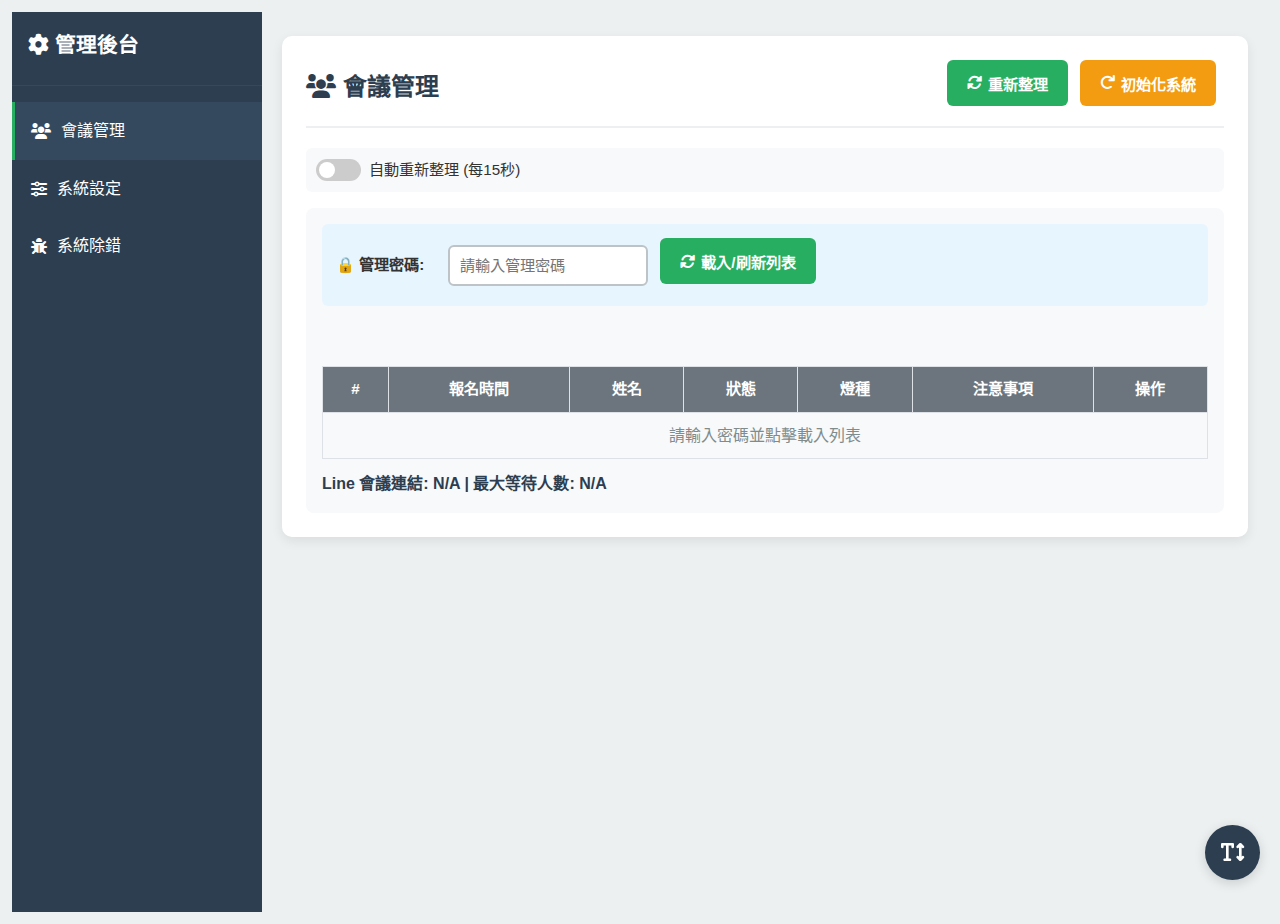
<file: admin.html>
<!DOCTYPE html>
<html lang="zh-TW">
<head>
    <meta charset="UTF-8">
    <meta name="viewport" content="width=device-width, initial-scale=1.0, maximum-scale=1.0, user-scalable=no">
    <meta name="apple-mobile-web-app-capable" content="yes">
    <meta name="mobile-web-app-capable" content="yes">
    <title>會議管理後台</title>
    <link rel="stylesheet" href="https://cdnjs.cloudflare.com/ajax/libs/font-awesome/6.0.0/css/all.min.css">
    <link rel="stylesheet" href="styles.css">
    <style>
        /* 管理後台專用樣式 */
        :root {
            --admin-primary: #2c3e50;
            --admin-secondary: #34495e;
            --admin-success: #27ae60;
            --admin-warning: #f39c12;
            --admin-danger: #e74c3c;
            --admin-text-base: 16px;
            --admin-text-large: 18px;
        }
        
        body {
            background: #ecf0f1;
            font-size: var(--admin-text-base);
        }
        
        .admin-container {
            display: grid;
            grid-template-columns: 250px 1fr;
            min-height: 100vh;
        }
        
        .sidebar {
            background: var(--admin-primary);
            color: white;
            padding: 16px 0;
        }
        
        .sidebar-header {
            padding: 0 16px 16px;
            border-bottom: 1px solid #34495e;
            margin-bottom: 16px;
        }
        
        .sidebar-header h2 {
            font-size: 1.3rem;
            margin-bottom: 8px;
        }
        
        .sidebar-menu {
            list-style: none;
        }
        
        .menu-item {
            padding: 16px;
            cursor: pointer;
            transition: background 0.25s;
            border-left: 3px solid transparent;
            display: flex;
            align-items: center;
            gap: 10px;
            font-size: 1rem;
            user-select: none;
        }
        
        .menu-item.active {
            background: var(--admin-secondary);
            border-left-color: var(--admin-success);
        }
        
        .menu-item:hover,
        .menu-item:active {
            background: #34495e;
        }
        
        .main-content {
            padding: 24px 20px;
            overflow-y: auto;
            -webkit-overflow-scrolling: touch;
        }
        
        .content-section {
            display: none;
            background: white;
            border-radius: 10px;
            padding: 24px;
            box-shadow: 0 4px 12px rgba(0,0,0,0.08);
            margin-bottom: 24px;
            animation: fadeIn 0.4s ease-in-out;
        }
        
        .content-section.active {
            display: block;
        }
        
        .section-header {
            margin-bottom: 20px;
            padding-bottom: 12px;
            border-bottom: 2px solid #ecf0f1;
            display: flex;
            justify-content: space-between;
            align-items: center;
            flex-wrap: wrap;
            gap: 12px;
        }
        
        .section-header h2 {
            font-size: 1.5rem;
            color: var(--admin-primary);
        }
        
        .form-grid {
            display: grid;
            grid-template-columns: 1fr 1fr;
            gap: 16px;
        }
        
        .form-group {
            margin-bottom: 16px;
        }
        
        .form-label {
            display: block;
            margin-bottom: 8px;
            font-weight: 600;
            color: var(--admin-primary);
            font-size: 1rem;
        }
        
        .form-control {
            width: 100%;
            padding: 12px 14px;
            border: 2px solid #bdc3c7;
            border-radius: 6px;
            font-size: 0.95rem;
            transition: border 0.25s;
            font-family: inherit;
            -webkit-appearance: none;
            appearance: none;
        }
        
        .form-control:focus {
            outline: none;
            border-color: var(--admin-secondary);
        }
        
        .btn-admin {
            padding: 12px 20px;
            border: none;
            border-radius: 6px;
            cursor: pointer;
            font-weight: 600;
            transition: all 0.25s;
            margin-right: 8px;
            margin-bottom: 8px;
            display: inline-flex;
            align-items: center;
            gap: 6px;
            font-family: inherit;
            font-size: 0.95rem;
            -webkit-appearance: none;
            appearance: none;
            user-select: none;
        }
        
        .btn-admin-primary {
            background: var(--admin-success);
            color: white;
        }
        
        .btn-admin-primary:hover,
        .btn-admin-primary:active {
            background: #219a52;
            transform: translateY(-1px);
            box-shadow: 0 4px 12px rgba(39, 174, 96, 0.25);
        }
        
        .btn-admin-warning {
            background: var(--admin-warning);
            color: white;
        }
        
        .btn-admin-warning:hover,
        .btn-admin-warning:active {
            background: #e67e22;
            transform: translateY(-1px);
            box-shadow: 0 4px 12px rgba(243, 156, 18, 0.25);
        }
        
        .btn-admin-danger {
            background: var(--admin-danger);
            color: white;
        }
        
        .btn-admin-danger:hover,
        .btn-admin-danger:active {
            background: #c0392b;
            transform: translateY(-1px);
            box-shadow: 0 4px 12px rgba(231, 76, 60, 0.25);
        }
        
        .btn-admin-info {
            background: #3498db;
            color: white;
        }
        
        .btn-admin-info:hover,
        .btn-admin-info:active {
            background: #2980b9;
            transform: translateY(-1px);
            box-shadow: 0 4px 12px rgba(52, 152, 219, 0.25);
        }
        
        .table-container {
            overflow-x: auto;
            margin-top: 16px;
            border-radius: 6px;
            box-shadow: 0 2px 8px rgba(0,0,0,0.08);
            -webkit-overflow-scrolling: touch;
        }
        
        table {
            width: 100%;
            border-collapse: collapse;
            min-width: 700px;
        }
        
        th, td {
            padding: 14px;
            text-align: left;
            border-bottom: 1px solid #ecf0f1;
        }
        
        th {
            background: var(--admin-primary);
            color: white;
            font-weight: 600;
            position: sticky;
            top: 0;
            font-size: 0.95rem;
        }
        
        tr:hover {
            background: #f8f9fa;
        }
        
        .status-badge {
            padding: 5px 12px;
            border-radius: 12px;
            font-size: 0.85rem;
            font-weight: 600;
            display: inline-block;
        }
        
        .status-pending { background: #fff3cd; color: #856404; }
        .status-waiting { background: #d1ecf1; color: #0c5460; }
        .status-active { background: #d4edda; color: #155724; }
        .status-serving { background: #cce7ff; color: #004085; }
        .status-completed { background: #d1d1d1; color: #333; }
        
        .action-buttons {
            display: flex;
            gap: 6px;
            flex-wrap: wrap;
        }
        
        .action-btn {
            padding: 6px 12px;
            border: none;
            border-radius: 4px;
            cursor: pointer;
            font-size: 0.85rem;
            transition: all 0.25s;
            display: inline-flex;
            align-items: center;
            gap: 3px;
            -webkit-tap-highlight-color: rgba(0,0,0,0.1);
        }
        
        .action-btn:hover,
        .action-btn:active {
            transform: translateY(-1px);
        }
        
        .alert-admin {
            padding: 14px;
            border-radius: 6px;
            margin-bottom: 16px;
            font-size: 0.95rem;
        }
        
        .alert-admin-success {
            background: #d4edda;
            color: #155724;
            border: 1px solid #c3e6cb;
        }
        
        .alert-admin-danger {
            background: #f8d7da;
            color: #721c24;
            border: 1px solid #f5c6cb;
        }
        
        .alert-admin-info {
            background: #d1ecf1;
            color: #0c5460;
            border: 1px solid #bee5eb;
        }
        
        .alert-admin-warning {
            background: #fff3cd;
            color: #856404;
            border: 1px solid #ffeaa7;
        }
        
        .loading {
            text-align: center;
            padding: 32px;
            color: #7f8c8d;
            font-size: 1rem;
        }
        
        .no-data {
            text-align: center;
            padding: 32px;
            color: #7f8c8d;
            font-style: italic;
            font-size: 1rem;
        }
        
        .debug-info {
            background: #f8f9fa;
            padding: 12px;
            border-radius: 6px;
            margin-top: 16px;
            font-family: monospace;
            font-size: 0.85rem;
            max-height: 300px;
            overflow-y: auto;
            border: 1px solid #ddd;
        }
        
        .auto-refresh-toggle {
            display: flex;
            align-items: center;
            gap: 8px;
            margin-bottom: 16px;
            padding: 10px;
            background: #f8f9fa;
            border-radius: 6px;
            font-size: 0.95rem;
        }
        
        .switch {
            position: relative;
            display: inline-block;
            width: 45px;
            height: 22px;
        }
        
        .switch input {
            opacity: 0;
            width: 0;
            height: 0;
        }
        
        .slider {
            position: absolute;
            cursor: pointer;
            top: 0;
            left: 0;
            right: 0;
            bottom: 0;
            background-color: #ccc;
            transition: .3s;
            border-radius: 22px;
        }
        
        .slider:before {
            position: absolute;
            content: "";
            height: 16px;
            width: 16px;
            left: 3px;
            bottom: 3px;
            background-color: white;
            transition: .3s;
            border-radius: 50%;
        }
        
        input:checked + .slider {
            background-color: var(--admin-success);
        }
        
        input:checked + .slider:before {
            transform: translateX(23px);
        }
        
        .debug-controls {
            display: flex;
            gap: 8px;
            margin-bottom: 12px;
            flex-wrap: wrap;
        }
        
        .client-row {
            transition: all 0.25s ease;
        }
        
        .client-row.new {
            background-color: #fff3cd !important;
            animation: highlight 2s ease-in-out;
        }
        
        @keyframes highlight {
            0% { background-color: #fff3cd; }
            50% { background-color: #ffeaa7; }
            100% { background-color: #fff3cd; }
        }
        
        /* 會議管理專用樣式 */
        .meeting-management {
            background: #f8f9fa;
            padding: 16px;
            border-radius: 8px;
        }
        
        .setting-group {
            background: #e7f5ff;
            padding: 14px;
            border-radius: 6px;
            margin-bottom: 16px;
            display: flex;
            align-items: center;
            gap: 12px;
            flex-wrap: wrap;
            font-size: 0.95rem;
        }
        
        .setting-group input {
            flex: 1;
            max-width: 200px;
            padding: 10px;
            font-size: 0.95rem;
        }
        
        .admin-meeting-table {
            width: 100%;
            border-collapse: collapse;
            margin-top: 16px;
        }
        
        .admin-meeting-table th, .admin-meeting-table td {
            border: 1px solid #dee2e6;
            padding: 10px;
            text-align: center;
        }
        
        .admin-meeting-table th {
            background-color: #6c757d;
            color: white;
            font-weight: 600;
        }
        
        .btn-approve { background: #17a2b8; color: white; }
        .btn-enter { background: #28a745; color: white; }
        .btn-finish { background: #6c757d; color: white; }
        .btn-reject { background: #dc3545; color: white; }
        
        .text-size-toggle {
            position: fixed;
            bottom: 20px;
            right: 20px;
            background: var(--admin-primary);
            color: white;
            border: none;
            border-radius: 50%;
            width: 55px;
            height: 55px;
            font-size: 1.3rem;
            cursor: pointer;
            box-shadow: 0 3px 12px rgba(0,0,0,0.15);
            z-index: 1000;
            transition: all 0.25s ease;
            -webkit-tap-highlight-color: rgba(0,0,0,0.1);
        }
        
        .text-size-toggle:hover,
        .text-size-toggle:active {
            transform: scale(1.05);
        }
        
        .large-text {
            font-size: 20px !important;
        }
        
        .large-text .btn-admin,
        .large-text .alert-admin,
        .large-text .form-control,
        .large-text .menu-item {
            font-size: 1.05rem;
        }
        
        .large-text .section-header h2 {
            font-size: 1.7rem;
        }
        
        @media (max-width: 768px) {
            .admin-container {
                grid-template-columns: 1fr;
            }
            
            .sidebar {
                display: none;
            }
            
            .form-grid {
                grid-template-columns: 1fr;
            }
            
            .action-buttons {
                flex-direction: column;
            }
            
            .section-header {
                flex-direction: column;
                align-items: flex-start;
            }
            
            .debug-controls {
                flex-direction: column;
            }
            
            .setting-group {
                flex-direction: column;
                align-items: flex-start;
            }
            
            .setting-group input {
                max-width: 100%;
            }
            
            .btn-admin {
                padding: 10px 16px;
                font-size: 0.9rem;
            }
            
            .text-size-toggle {
                width: 50px;
                height: 50px;
                font-size: 1.1rem;
                bottom: 16px;
                right: 16px;
            }
            
            .main-content {
                padding: 16px 12px;
            }
            
            .content-section {
                padding: 20px 16px;
            }
        }
        
        @media (max-width: 480px) {
            .main-content {
                padding: 12px 8px;
            }
            
            .content-section {
                padding: 16px 12px;
            }
            
            .section-header {
                flex-direction: column;
                align-items: stretch;
            }
            
            .section-header > div {
                display: flex;
                flex-direction: column;
                gap: 8px;
            }
            
            .btn-admin {
                width: 100%;
                justify-content: center;
                margin-right: 0;
            }
            
            .meeting-management {
                padding: 12px;
            }
            
            .setting-group {
                padding: 12px;
            }
        }
    </style>
</head>
<body>
    <div class="admin-container">
        <div class="sidebar">
            <div class="sidebar-header">
                <h2><i class="fas fa-cog"></i> 管理後台</h2>
                <div id="current-date" style="font-size: 0.85rem; opacity: 0.8;"></div>
            </div>
            <ul class="sidebar-menu">
                <li class="menu-item active" data-section="meeting">
                    <i class="fas fa-users"></i> 會議管理
                </li>
                <li class="menu-item" data-section="settings">
                    <i class="fas fa-sliders-h"></i> 系統設定
                </li>
                <li class="menu-item" data-section="debug">
                    <i class="fas fa-bug"></i> 系統除錯
                </li>
            </ul>
        </div>
        
        <div class="main-content">
            <!-- 會議管理 -->
            <div class="content-section active" id="meeting-section">
                <div class="section-header">
                    <h2><i class="fas fa-users"></i> 會議管理</h2>
                    <div>
                        <button class="btn-admin btn-admin-primary" id="refresh-meeting-btn">
                            <i class="fas fa-sync-alt"></i> 重新整理
                        </button>
                        <button class="btn-admin btn-admin-warning" id="init-system-btn">
                            <i class="fas fa-redo"></i> 初始化系統
                        </button>
                    </div>
                </div>
                
                <div class="auto-refresh-toggle">
                    <label class="switch">
                        <input type="checkbox" id="auto-refresh-toggle">
                        <span class="slider"></span>
                    </label>
                    <span>自動重新整理 (每15秒)</span>
                </div>
                
                <div class="meeting-management">
                    <div class="setting-group">
                        <label for="admin-password" style="margin-right: 12px; font-weight: 600;">🔒 管理密碼:</label>
                        <input type="password" id="admin-password" class="form-control" placeholder="請輸入管理密碼"> 
                        <button class="btn-admin btn-admin-primary" onclick="loadAdminMeetingList()">
                            <i class="fas fa-sync-alt"></i> 載入/刷新列表
                        </button>
                    </div>

                    <div id="admin-meeting-message" class="alert-admin"></div>

                    <table class="admin-meeting-table" id="admin-meeting-table">
                        <thead>
                            <tr>
                                <th>#</th>
                                <th>報名時間</th>
                                <th>姓名</th>
                                <th>狀態</th>
                                <th>燈種</th>
                                <th>注意事項</th>
                                <th>操作</th>
                            </tr>
                        </thead>
                        <tbody id="admin-meeting-body">
                            <tr><td colspan="7" class="loading">請輸入密碼並點擊載入列表</td></tr>
                        </tbody>
                    </table>
                    
                    <div style="margin-top: 12px; font-weight: 600; color: var(--admin-primary); font-size: 1rem;">
                        Line 會議連結: <span id="meeting-link-display">N/A</span> | 
                        最大等待人數: <span id="max-clients-display">N/A</span>
                    </div>
                </div>
            </div>
            
            <!-- 系統設定 -->
            <div class="content-section" id="settings-section">
                <div class="section-header">
                    <h2><i class="fas fa-sliders-h"></i> 系統設定</h2>
                    <div>
                        <button class="btn-admin btn-admin-primary" onclick="loadSettings()">
                            <i class="fas fa-sync-alt"></i> 重新載入
                        </button>
                        <button class="btn-admin btn-admin-warning" onclick="repairClientData()">
                            <i class="fas fa-tools"></i> 修復客戶資料
                        </button>
                    </div>
                </div>
                
                <div id="settings-alert"></div>
                
                <form id="settings-form">
                    <div class="form-grid">
                        <div class="form-group">
                            <label class="form-label">Line 會議連結</label>
                            <input type="url" class="form-control" name="LINE_MEETING_LINK" placeholder="https://meet.line.com/..." required>
                        </div>
                        
                        <div class="form-group">
                            <label class="form-label">最大等待人數</label>
                            <input type="number" class="form-control" name="MAX_WAITING_CLIENTS" min="1" max="50" required>
                        </div>
                        
                        <div class="form-group">
                            <label class="form-label">管理員密碼</label>
                            <input type="password" class="form-control" name="HOST_PASSWORD" required>
                        </div>
                        
                        <div class="form-group">
                            <label class="form-label">今日指定燈種</label>
                            <select class="form-control" name="TODAY_LIGHT" required>
                                <option value="光明燈">光明燈</option>
                                <option value="財神燈">財神燈</option>
                                <option value="太歲燈">太歲燈</option>
                            </select>
                            <small style="color: #666; display: block; margin-top: 4px;">此設定將自動套用到客戶端</small>
                        </div>
                    </div>
                    
                    <button type="submit" class="btn-admin btn-admin-primary">
                        <i class="fas fa-save"></i> 儲存設定
                    </button>
                </form>
            </div>
            
            <!-- 系統除錯 -->
            <div class="content-section" id="debug-section">
                <div class="section-header">
                    <h2><i class="fas fa-bug"></i> 系統除錯</h2>
                    <div class="debug-controls">
                        <button class="btn-admin btn-admin-warning" id="test-system-btn">
                            <i class="fas fa-vial"></i> 執行系統測試
                        </button>
                        <button class="btn-admin btn-admin-info" id="test-db-btn">
                            <i class="fas fa-database"></i> 測試資料庫連接
                        </button>
                        <button class="btn-admin btn-admin-danger" id="clear-log-btn">
                            <i class="fas fa-trash"></i> 清除日誌
                        </button>
                        <button class="btn-admin btn-admin-info" id="test-data-btn">
                            <i class="fas fa-user-plus"></i> 添加測試客戶
                        </button>
                    </div>
                </div>
                
                <div id="debug-alert"></div>
                
                <div class="debug-info" id="debug-log">
                    <div>系統日誌將顯示在這裡...</div>
                </div>
            </div>
        </div>
    </div>

    <button class="text-size-toggle" id="text-size-toggle" title="調整字體大小">
        <i class="fas fa-text-height"></i>
    </button>

    <script src="config.js"></script>
    <script src="app.js"></script>
    <script>
        // 管理後台專用 JavaScript
        let debugLog = [];
        let refreshInterval = null;
        let isLargeText = localStorage.getItem('adminLargeText') === 'true';
        
        document.addEventListener('DOMContentLoaded', function() {
            console.log('管理後台初始化中...');
            initializeAdmin();
        });
        
        function initializeAdmin() {
            // 應用字體設定
            if (isLargeText) {
                document.body.classList.add('large-text');
                updateTextSizeToggle(true);
            }
            
            setupMenuNavigation();
            setupEventListeners();
            setupAutoRefresh();
            loadCurrentDate();
        }
        
        function setupEventListeners() {
            const initSystemBtn = document.getElementById('init-system-btn');
            const refreshMeetingBtn = document.getElementById('refresh-meeting-btn');
            const testSystemBtn = document.getElementById('test-system-btn');
            const clearLogBtn = document.getElementById('clear-log-btn');
            const testDataBtn = document.getElementById('test-data-btn');
            const testDbBtn = document.getElementById('test-db-btn');
            const textSizeToggle = document.getElementById('text-size-toggle');
            
            // 使用防抖優化性能
            const debouncedRefresh = debounce(refreshMeetingData, 300);
            const debouncedTestSystem = debounce(testSystem, 300);
            
            initSystemBtn.addEventListener('click', initializeSystem);
            refreshMeetingBtn.addEventListener('click', debouncedRefresh);
            testSystemBtn.addEventListener('click', debouncedTestSystem);
            clearLogBtn.addEventListener('click', clearDebugLog);
            testDataBtn.addEventListener('click', loadTestData);
            testDbBtn.addEventListener('click', testDatabaseConnection);
            textSizeToggle.addEventListener('click', toggleTextSize);
            
            document.getElementById('settings-form').addEventListener('submit', function(e) {
                e.preventDefault();
                saveSettings();
            });
            
            // 優化觸控體驗
            document.querySelectorAll('.btn-admin, .menu-item, .action-btn').forEach(element => {
                element.addEventListener('touchstart', function() {
                    this.style.transform = 'translateY(-1px)';
                });
                
                element.addEventListener('touchend', function() {
                    this.style.transform = '';
                });
            });
        }
        
        function toggleTextSize() {
            isLargeText = !isLargeText;
            document.body.classList.toggle('large-text', isLargeText);
            localStorage.setItem('adminLargeText', isLargeText);
            updateTextSizeToggle(isLargeText);
            
            const button = document.getElementById('text-size-toggle');
            button.classList.add('fade-in');
            setTimeout(() => button.classList.remove('fade-in'), 300);
        }
        
        function updateTextSizeToggle(isLarge) {
            const button = document.getElementById('text-size-toggle');
            if (isLarge) {
                button.title = '恢復正常字體';
                button.innerHTML = '<i class="fas fa-text-width"></i>';
            } else {
                button.title = '調整為大字體';
                button.innerHTML = '<i class="fas fa-text-height"></i>';
            }
        }
        
        function setupAutoRefresh() {
            const toggle = document.getElementById('auto-refresh-toggle');
            toggle.addEventListener('change', function() {
                if (this.checked) {
                    startAutoRefresh();
                } else {
                    stopAutoRefresh();
                }
            });
        }
        
        function startAutoRefresh() {
            if (refreshInterval) {
                clearInterval(refreshInterval);
            }
            refreshInterval = setInterval(() => {
                const activeSection = document.querySelector('.content-section.active').id;
                if (activeSection === 'meeting-section') {
                    const password = document.getElementById('admin-password').value;
                    if (password) {
                        loadAdminMeetingList();
                    }
                }
                addDebugLog('🔄 自動重新整理完成');
            }, 15000);
        }
        
        function stopAutoRefresh() {
            if (refreshInterval) {
                clearInterval(refreshInterval);
                refreshInterval = null;
            }
        }
        
        function setupMenuNavigation() {
            const menuItems = document.querySelectorAll('.menu-item');
            
            menuItems.forEach(item => {
                item.addEventListener('click', function() {
                    menuItems.forEach(i => i.classList.remove('active'));
                    document.querySelectorAll('.content-section').forEach(section => {
                        section.classList.remove('active');
                    });
                    
                    this.classList.add('active');
                    const sectionId = this.dataset.section + '-section';
                    document.getElementById(sectionId).classList.add('active');
                    
                    if (this.dataset.section === 'settings') {
                        loadSettings();
                    }
                });
            });
        }
        
        function loadCurrentDate() {
            sheetsService.getTaiwanDate()
                .then(date => {
                    document.getElementById('current-date').textContent = date;
                })
                .catch(error => {
                    console.error('載入日期失敗:', error);
                });
        }
        
        function refreshMeetingData() {
            const password = document.getElementById('admin-password').value;
            if (password) {
                loadAdminMeetingList();
            }
            showMeetingMessage('資料已重新整理！', 'success');
        }
        
        function loadTestData() {
            addDebugLog('載入測試數據...');
            
            sheetsService.addTestClient()
                .then(result => {
                    if (result.error) {
                        showDebugAlert('載入測試數據失敗: ' + result.error, 'danger');
                        return;
                    }
                    
                    showDebugAlert(`成功載入測試數據: ${result.message}`, 'success');
                    refreshMeetingData();
                })
                .catch(error => {
                    console.error('載入測試數據失敗:', error);
                    showDebugAlert('載入測試數據失敗: ' + error.message, 'danger');
                });
        }
        
        function loadSettings() {
            console.log('載入系統設定...');
            
            sheetsService.getMeetingSettings()
                .then(settings => {
                    console.log('收到管理設定:', settings);
                    if (!settings) {
                        showSettingsAlert('載入設定失敗，使用預設值', 'warning');
                        return;
                    }
                    
                    const form = document.getElementById('settings-form');
                    Object.keys(settings).forEach(key => {
                        const input = form.querySelector(`[name="${key}"]`);
                        if (input) {
                            input.value = settings[key];
                            console.log(`設定表單: ${key} = ${settings[key]}`);
                        }
                    });
                    
                    showSettingsAlert('設定載入完成', 'success');
                })
                .catch(error => {
                    console.error('載入設定失敗:', error);
                    showSettingsAlert('載入設定失敗: ' + error.message, 'danger');
                });
        }
        
        function saveSettings() {
            const form = document.getElementById('settings-form');
            const formData = new FormData(form);
            const settings = {};
            
            for (let [key, value] of formData.entries()) {
                settings[key] = value;
            }
            
            sheetsService.updateSettings(settings)
                .then(result => {
                    if (result.error) {
                        showSettingsAlert('儲存失敗: ' + result.error, 'danger');
                    } else {
                        showSettingsAlert('設定已成功更新！', 'success');
                    }
                })
                .catch(error => {
                    showSettingsAlert('儲存失敗: ' + error.message, 'danger');
                });
        }
        
        function initializeSystem() {
            if (confirm('確定要初始化系統嗎？這將創建必要的資料表並設定預設值（包含測試資料）。')) {
                showMeetingMessage('系統初始化中...', 'info');
                addDebugLog('開始初始化系統...');
                
                sheetsService.initializeSystem()
                    .then(result => {
                        if (result.error) {
                            showMeetingMessage('初始化失敗: ' + result.error, 'danger');
                            addDebugLog('初始化失敗: ' + result.error);
                        } else {
                            showMeetingMessage('系統初始化成功！' + (result.testData || ''), 'success');
                            addDebugLog('系統初始化成功！' + (result.testData || ''));
                            setTimeout(() => {
                                loadSettings();
                            }, 1000);
                        }
                    })
                    .catch(error => {
                        showMeetingMessage('初始化失敗: ' + error.message, 'danger');
                        addDebugLog('初始化失敗: ' + error.message);
                    });
            }
        }
        
        function repairClientData() {
            if (confirm('確定要修復客戶資料嗎？這將檢查並修正所有客戶資料的格式問題。')) {
                showSettingsAlert('正在修復客戶資料...', 'info');
                addDebugLog('開始修復客戶資料...');
                
                sheetsService.repairClientData()
                    .then(result => {
                        if (result.error) {
                            showSettingsAlert('修復失敗: ' + result.error, 'danger');
                            addDebugLog('修復失敗: ' + result.error);
                        } else {
                            showSettingsAlert(result.message, 'success');
                            addDebugLog(result.message);
                            setTimeout(() => {
                                refreshMeetingData();
                            }, 1000);
                        }
                    })
                    .catch(error => {
                        showSettingsAlert('修復錯誤: ' + error.message, 'danger');
                        addDebugLog('修復錯誤: ' + error.message);
                    });
            }
        }
        
        function testSystem() {
            addDebugLog('開始系統測試...');
            
            sheetsService.testSystem()
                .then(result => {
                    if (result.error) {
                        addDebugLog('❌ 系統測試失敗: ' + result.error);
                        showDebugAlert('系統測試失敗', 'danger');
                    } else {
                        addDebugLog('✅ 系統測試完成！');
                        addDebugLog('📋 設定: ' + JSON.stringify(result.settings));
                        addDebugLog('👥 總客戶數: ' + result.totalClients);
                        addDebugLog('⏳ 待審核客戶: ' + result.pendingClients);
                        addDebugLog('📊 等待中客戶: ' + result.waitingClients);
                        addDebugLog('📈 統計資料: ' + JSON.stringify(result.stats));
                        addDebugLog('💬 訊息: ' + result.message);
                        
                        showDebugAlert('系統測試完成！請查看日誌', 'success');
                    }
                })
                .catch(error => {
                    addDebugLog('❌ 系統測試錯誤: ' + error.message);
                    showDebugAlert('系統測試錯誤: ' + error.message, 'danger');
                });
        }
        
        function testDatabaseConnection() {
            addDebugLog('測試資料庫連接...');
            
            sheetsService.testDatabaseConnection()
                .then(result => {
                    if (result.success) {
                        addDebugLog('✅ 資料庫連接成功！');
                        addDebugLog(`試算表名稱: ${result.spreadsheetName}`);
                        addDebugLog(`工作表列表: ${result.sheetNames.join(', ')}`);
                        addDebugLog(`Clients工作表存在: ${result.clientsExists}`);
                        addDebugLog(`Settings工作表存在: ${result.settingsExists}`);
                        addDebugLog(`Clients行數: ${result.clientsRowCount}`);
                        addDebugLog(`客戶資料數: ${result.clientsDataCount}`);
                        addDebugLog('範例資料: ' + JSON.stringify(result.sampleData));
                        
                        showDebugAlert('資料庫連接成功！請查看日誌', 'success');
                    } else {
                        addDebugLog('❌ 資料庫連接失敗: ' + result.error);
                        showDebugAlert('資料庫連接失敗: ' + result.error, 'danger');
                    }
                })
                .catch(error => {
                    addDebugLog('❌ 資料庫連接錯誤: ' + error.message);
                    showDebugAlert('資料庫連接錯誤: ' + error.message, 'danger');
                });
        }
        
        // 會議管理功能
        function loadAdminMeetingList() {
            const password = document.getElementById('admin-password').value;
            if (!password) {
                showMeetingMessage('請輸入管理密碼。', 'danger');
                return;
            }
            showMeetingMessage('正在載入客戶列表...', 'info');
            
            sheetsService.getAdminClientsList(password)
                .then(function(res) {
                    if (res.error) {
                        showMeetingMessage('載入失敗: ' + res.error + ' 請檢查密碼是否正確。', 'danger');
                        document.getElementById('admin-meeting-body').innerHTML = '<tr><td colspan="7" class="no-data">密碼錯誤，請重新輸入。</td></tr>';
                        return;
                    }
                    updateAdminMeetingTable(res.list);
                    
                    document.getElementById('meeting-link-display').textContent = res.settings.LINE_MEETING_LINK || 'N/A';
                    document.getElementById('max-clients-display').textContent = res.settings.MAX_WAITING_CLIENTS || 'N/A';
                    
                    showMeetingMessage(`成功載入 ${res.list.length} 筆客戶資料。`, 'success');
                })
                .catch(function(error) {
                    showMeetingMessage('載入失敗: ' + error.message, 'danger');
                });
        }
        
        function updateAdminMeetingTable(clients) {
            const tbody = document.getElementById('admin-meeting-body');
            tbody.innerHTML = '';
            const password = document.getElementById('admin-password').value;
            
            if (clients && clients.length > 0) {
                // 確保由上到下小到大排序（按報名時間）
                clients.forEach(client => {
                    const row = tbody.insertRow();
                    row.insertCell().textContent = client.row;
                    row.insertCell().textContent = client.time;
                    row.insertCell().textContent = client.name;
                    
                    const statusCell = row.insertCell();
                    statusCell.innerHTML = `<span class="status-badge status-${getStatusClass(client.status)}">${client.status}</span>`;
                    
                    row.insertCell().textContent = client.lights;
                    row.insertCell().textContent = client.notes;
                    
                    const actionCell = row.insertCell();
                    let buttons = '';
                    
                    const rowParam = client.row;
                    const pwParam = password;
                    
                    if (client.status === '審核中') {
                        buttons += `<button class="action-btn btn-approve" onclick="changeClientStatus('${rowParam}', '等待中', '${pwParam}')">✅ 通過審核</button>`;
                        buttons += `<button class="action-btn btn-reject" onclick="changeClientStatus('${rowParam}', '未通過', '${pwParam}')">❌ 不通過</button>`;
                    } else if (client.status === '等待中') {
                        buttons += `<button class="action-btn btn-enter" onclick="changeClientStatus('${rowParam}', '進入中', '${pwParam}')">🚀 允許進入</button>`;
                    } else if (client.status === '進入中' || client.status === '服務中') {
                        buttons += `<button class="action-btn btn-finish" onclick="changeClientStatus('${rowParam}', '結束', '${pwParam}')">🚪 結束服務</button>`;
                    } else if (client.status === '結束' || client.status === '未通過') {
                        buttons += `<span style="color: #666; font-style: italic;">已結案</span>`;
                    } else {
                        buttons += `<span style="color: #666; font-style: italic;">無可用操作</span>`;
                    }
                    
                    actionCell.innerHTML = `<div class="action-buttons">${buttons}</div>`;
                });
            } else {
                const row = tbody.insertRow();
                row.insertCell().textContent = '無客戶報名';
                row.cells[0].colSpan = 7;
                row.cells[0].style.textAlign = 'center';
                row.cells[0].className = 'no-data';
            }
        }
        
        function changeClientStatus(row, newStatus, password) {
            if (!password) {
                showMeetingMessage('請先輸入管理密碼並載入列表。', 'danger');
                return;
            }
            
            showMeetingMessage(`正在更新行 ${row} 狀態為 ${newStatus}...`, 'info');
            
            sheetsService.updateClientStatus(row, newStatus, password)
                .then(function(msg) {
                    if (msg.includes('權限錯誤')) {
                        showMeetingMessage('操作失敗: ' + msg + ' 請重新輸入密碼。', 'danger');
                    } else if (msg.includes('更新失敗')) {
                        showMeetingMessage('操作失敗: ' + msg + ' 請檢查行號。', 'danger');
                    } else {
                        showMeetingMessage(msg, 'success');
                    }
                    loadAdminMeetingList();
                })
                .catch(function(error) {
                    showMeetingMessage('更新狀態失敗: ' + error.message, 'danger');
                });
        }
        
        function showMeetingMessage(msg, type) {
            const el = document.getElementById('admin-meeting-message');
            el.innerHTML = msg;
            el.className = `alert-admin alert-admin-${type}`;
            el.style.display = 'block';
        }
        
        function showSettingsAlert(msg, type) {
            showAlert('settings-alert', msg, type);
        }
        
        function showDebugAlert(msg, type) {
            showAlert('debug-alert', msg, type);
        }
        
        function getStatusClass(status) {
            switch(status) {
                case '審核中': return 'pending';
                case '等待中': return 'waiting';
                case '進入中': return 'active';
                case '服務中': return 'serving';
                case '結束': return 'completed';
                case '未通過': return 'pending';
                default: return 'pending';
            }
        }
        
        function addDebugLog(message) {
            const timestamp = new Date().toLocaleTimeString('zh-TW');
            debugLog.push(`[${timestamp}] ${message}`);
            
            const debugElement = document.getElementById('debug-log');
            if (debugElement) {
                debugElement.innerHTML = debugLog.map(log => `<div>${log}</div>`).join('');
                debugElement.scrollTop = debugElement.scrollHeight;
            }
        }
        
        function clearDebugLog() {
            debugLog = [];
            const debugElement = document.getElementById('debug-log');
            if (debugElement) {
                debugElement.innerHTML = '<div>日誌已清除</div>';
            }
        }
        
        function showAlert(alertId, message, type) {
            const alertElement = document.getElementById(alertId);
            if (!alertElement) return;
            
            const alertClass = type === 'success' ? 'alert-admin-success' : 
                              type === 'danger' ? 'alert-admin-danger' : 
                              type === 'warning' ? 'alert-admin-warning' : 'alert-admin-info';
            
            alertElement.innerHTML = `
                <div class="alert-admin ${alertClass}">
                    <i class="fas ${type === 'success' ? 'fa-check-circle' : 
                                  type === 'danger' ? 'fa-exclamation-triangle' : 
                                  type === 'warning' ? 'fa-exclamation-circle' : 'fa-info-circle'}"></i>
                    ${message}
                </div>
            `;
            
            setTimeout(() => {
                if (alertElement.innerHTML.includes(message)) {
                    alertElement.innerHTML = '';
                }
            }, 5000);
        }
    </script>
</body>
</html>
</file>
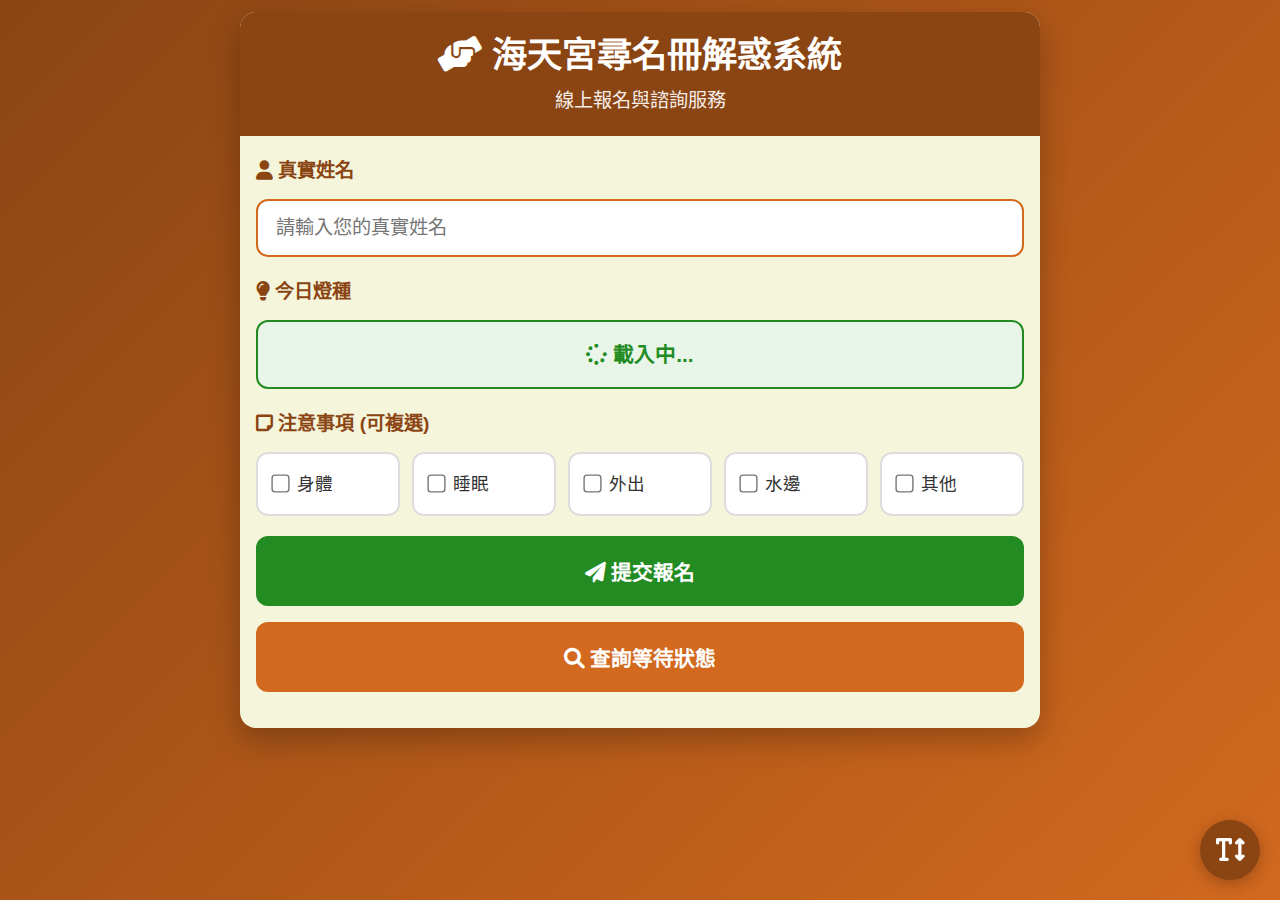
<file: client.html>
<!DOCTYPE html>
<html lang="zh-TW">
<head>
    <meta charset="UTF-8">
    <meta name="viewport" content="width=device-width, initial-scale=1.0, maximum-scale=1.0, user-scalable=no">
    <meta name="apple-mobile-web-app-capable" content="yes">
    <meta name="mobile-web-app-capable" content="yes">
    <title>海天宮尋名冊解惑系統</title>
    <link rel="stylesheet" href="https://cdnjs.cloudflare.com/ajax/libs/font-awesome/6.0.0/css/all.min.css">
    <link rel="stylesheet" href="styles.css">
    <style>
        /* 客戶端專用樣式 */
        .light-type-display {
            background: #e8f5e8;
            border: 2px solid var(--success-color);
            color: var(--success-color);
            font-weight: 600;
            text-align: center;
            padding: 16px;
            border-radius: 12px;
            font-size: 1.3rem;
        }
        
        .checkbox-group {
            display: grid;
            grid-template-columns: repeat(auto-fit, minmax(140px, 1fr));
            gap: 12px;
            margin-top: 12px;
        }
        
        .checkbox-label {
            display: flex;
            align-items: center;
            padding: 16px;
            background: white;
            border: 2px solid #ddd;
            border-radius: 12px;
            cursor: pointer;
            transition: all 0.25s ease;
            font-size: 1.1rem;
            user-select: none;
        }
        
        .checkbox-label:hover,
        .checkbox-label:active {
            border-color: var(--secondary-color);
            transform: translateY(-2px);
            box-shadow: 0 4px 12px rgba(0,0,0,0.1);
        }
        
        .checkbox-label input {
            margin-right: 10px;
            transform: scale(1.4);
        }
        
        .waiting-area {
            background: white;
            border-radius: 12px;
            padding: 20px;
            margin-top: 20px;
            display: none;
            animation: slideUp 0.6s ease-out;
        }
        
        .queue-info {
            text-align: center;
            margin-bottom: 20px;
        }
        
        .queue-number {
            font-size: clamp(3rem, 12vw, 4rem);
            color: var(--primary-color);
            font-weight: 700;
            margin: 16px 0;
            animation: pulse 2s infinite;
        }
        
        .queue-list {
            max-height: 300px;
            overflow-y: auto;
            margin-top: 16px;
            -webkit-overflow-scrolling: touch;
        }
        
        .queue-item {
            display: flex;
            justify-content: space-between;
            align-items: center;
            padding: 16px;
            border-bottom: 1px solid #eee;
            background: #f9f9f9;
            margin-bottom: 10px;
            border-radius: 10px;
            transition: all 0.25s ease;
            font-size: 1.1rem;
        }
        
        .queue-item:hover {
            transform: translateX(4px);
            box-shadow: 0 4px 12px rgba(0,0,0,0.1);
        }
        
        .queue-item.current-user {
            background: #fff3cd;
            border-left: 4px solid var(--warning-color);
            font-weight: 600;
        }
        
        .meeting-link {
            display: block;
            text-align: center;
            padding: 18px;
            background: var(--success-color);
            color: white;
            text-decoration: none;
            border-radius: 12px;
            font-size: 1.3rem;
            margin-top: 16px;
            display: none;
            transition: all 0.25s ease;
            animation: bounce 2s infinite;
            font-weight: 600;
            -webkit-tap-highlight-color: rgba(0,0,0,0.1);
        }
        
        .meeting-link.disabled {
            background: #cccccc !important;
            color: #666666 !important;
            cursor: not-allowed !important;
            animation: none !important;
            transform: none !important;
        }
        
        .meeting-link:hover,
        .meeting-link:active {
            background: #1E7A1E;
            transform: translateY(-2px);
            box-shadow: 0 6px 20px rgba(34, 139, 34, 0.3);
        }
        
        .alert {
            padding: 16px;
            border-radius: 12px;
            margin-bottom: 16px;
            text-align: center;
            font-size: 1.2rem;
            animation: slideDown 0.4s ease-out;
        }
        
        .alert-success {
            background: #d4edda;
            color: #155724;
            border: 2px solid #c3e6cb;
        }
        
        .alert-danger {
            background: #f8d7da;
            color: #721c24;
            border: 2px solid #f5c6cb;
        }
        
        .alert-info {
            background: #d1ecf1;
            color: #0c5460;
            border: 2px solid #bee5eb;
        }
        
        .alert-warning {
            background: #fff3cd;
            color: #856404;
            border: 2px solid #ffeaa7;
        }
        
        .auto-refresh-info {
            text-align: center;
            color: #666;
            font-size: 1rem;
            margin-top: 12px;
            padding: 8px;
            background: #f8f9fa;
            border-radius: 8px;
        }
        
        @keyframes bounce {
            0%, 20%, 50%, 80%, 100% { transform: translateY(0); }
            40% { transform: translateY(-8px); }
            60% { transform: translateY(-4px); }
        }
        
        @keyframes slideDown {
            from { opacity: 0; transform: translateY(-16px); }
            to { opacity: 1; transform: translateY(0); }
        }
        
        /* 大字體模式 */
        .large-text .form-input,
        .large-text .btn,
        .large-text .alert {
            font-size: 1.4rem !important;
        }
        
        .large-text .checkbox-label {
            font-size: 1.3rem;
            padding: 18px;
        }
        
        .text-size-toggle {
            position: fixed;
            bottom: 20px;
            right: 20px;
            background: var(--primary-color);
            color: white;
            border: none;
            border-radius: 50%;
            width: 60px;
            height: 60px;
            font-size: 1.6rem;
            cursor: pointer;
            box-shadow: 0 4px 16px rgba(0,0,0,0.25);
            z-index: 1000;
            transition: all 0.25s ease;
            -webkit-tap-highlight-color: rgba(0,0,0,0.1);
        }
        
        .text-size-toggle:hover,
        .text-size-toggle:active {
            transform: scale(1.1);
            box-shadow: 0 6px 20px rgba(0,0,0,0.3);
        }
        
        @media (max-width: 768px) {
            .checkbox-group {
                grid-template-columns: 1fr;
                gap: 10px;
            }
            
            .queue-number {
                font-size: 3rem;
            }
        }
        
        @media (max-width: 480px) {
            .queue-number {
                font-size: 2.5rem;
            }
            
            .checkbox-label {
                padding: 14px;
            }
        }
    </style>
</head>
<body>
    <div class="container">
        <div class="header">
            <h1><i class="fas fa-hands-helping"></i> 海天宮尋名冊解惑系統</h1>
            <div class="subtitle">線上報名與諮詢服務</div>
        </div>
        
        <div class="content">
            <div id="application-form">
                <div class="form-group">
                    <label class="form-label">
                        <i class="fas fa-user"></i> 真實姓名
                    </label>
                    <input type="text" id="client-name" class="form-input" placeholder="請輸入您的真實姓名" required>
                </div>
                
                <div class="form-group">
                    <label class="form-label">
                        <i class="fas fa-lightbulb"></i> 今日燈種
                    </label>
                    <div id="light-type-display" class="light-type-display">
                        <i class="fas fa-spinner fa-spin"></i> 載入中...
                    </div>
                </div>
                
                <div class="form-group">
                    <label class="form-label">
                        <i class="fas fa-sticky-note"></i> 注意事項 (可複選)
                    </label>
                    <div class="checkbox-group" id="notes-checkboxes">
                        <label class="checkbox-label">
                            <input type="checkbox" name="notes" value="身體"> 身體
                        </label>
                        <label class="checkbox-label">
                            <input type="checkbox" name="notes" value="睡眠"> 睡眠
                        </label>
                        <label class="checkbox-label">
                            <input type="checkbox" name="notes" value="外出"> 外出
                        </label>
                        <label class="checkbox-label">
                            <input type="checkbox" name="notes" value="水邊"> 水邊
                        </label>
                        <label class="checkbox-label">
                            <input type="checkbox" name="notes" value="其他"> 其他
                        </label>
                    </div>
                </div>
                
                <button class="btn btn-primary" id="submit-btn">
                    <i class="fas fa-paper-plane"></i> 提交報名
                </button>
                
                <button class="btn btn-secondary" id="check-status-btn">
                    <i class="fas fa-search"></i> 查詢等待狀態
                </button>
            </div>
            
            <div id="alert-area"></div>
            
            <div class="waiting-area" id="waiting-area">
                <div class="queue-info">
                    <h3>您的申請狀態</h3>
                    <div class="queue-number" id="queue-number">-</div>
                    <div class="status-badge" id="status-badge">審核中</div>
                    <div id="current-position-info" style="margin-top: 12px; color: #666; font-size: 1.1rem;"></div>
                </div>
                
                <a href="#" class="meeting-link" id="meeting-link" target="_blank">
                    <i class="fas fa-video"></i> 進入 Line 會議室
                </a>
                
                <div id="queue-list-container" style="display: none;">
                    <h4>等待名單</h4>
                    <div class="queue-list" id="queue-list">
                        <div id="queue-list-content">
                            <!-- 等待名單將動態生成 -->
                        </div>
                    </div>
                </div>
                
                <div class="auto-refresh-info" id="auto-refresh-info">
                    <i class="fas fa-sync-alt"></i> 狀態自動更新中...
                </div>
            </div>
        </div>
    </div>
    
    <button class="text-size-toggle" id="text-size-toggle" title="調整字體大小">
        <i class="fas fa-text-height"></i>
    </button>

    <script src="config.js"></script>
    <script src="app.js"></script>
    <script>
        // 客戶端專用 JavaScript
        let currentClient = null;
        let refreshInterval = null;
        let hasMeetingEnded = false;
        
        document.addEventListener('DOMContentLoaded', function() {
            initializeApp();
            setupClientEventListeners();
            loadSettings();
            
            // 從本地儲存恢復姓名
            const storedName = localStorage.getItem('clientName');
            if (storedName) {
                document.getElementById('client-name').value = storedName;
            }
        });
        
        function setupClientEventListeners() {
            const submitBtn = document.getElementById('submit-btn');
            const checkStatusBtn = document.getElementById('check-status-btn');
            const textSizeToggle = document.getElementById('text-size-toggle');
            const clientNameInput = document.getElementById('client-name');
            
            // 使用防抖優化性能
            const debouncedSubmit = debounce(submitApplication, 300);
            const debouncedCheckStatus = debounce(checkStatus, 300);
            
            submitBtn.addEventListener('click', debouncedSubmit);
            checkStatusBtn.addEventListener('click', debouncedCheckStatus);
            textSizeToggle.addEventListener('click', toggleTextSize);
            
            // 輸入框Enter鍵支援
            clientNameInput.addEventListener('keypress', function(e) {
                if (e.key === 'Enter') {
                    debouncedSubmit();
                }
            });
            
            // 優化觸控體驗
            document.querySelectorAll('.btn, .checkbox-label').forEach(element => {
                element.addEventListener('touchstart', function() {
                    this.style.transform = 'translateY(-1px)';
                });
                
                element.addEventListener('touchend', function() {
                    this.style.transform = '';
                });
            });
        }
        
        async function loadSettings() {
            showLoading('載入系統設定中...');
            
            try {
                const settings = await sheetsService.getMeetingSettings();
                const lightDisplay = document.getElementById('light-type-display');
                const lightType = settings.TODAY_LIGHT || '光明燈';
                
                lightDisplay.innerHTML = `
                    <i class="fas fa-lightbulb"></i> ${lightType}
                    <div style="font-size: 1rem; color: #666; margin-top: 6px;">
                        今日指定燈種，無需選擇
                    </div>
                `;
                
                hideLoading();
            } catch (error) {
                const lightDisplay = document.getElementById('light-type-display');
                lightDisplay.innerHTML = `
                    <i class="fas fa-lightbulb"></i> 光明燈
                    <div style="font-size: 1rem; color: #666; margin-top: 6px;">
                        今日指定燈種，無需選擇
                    </div>
                `;
                hideLoading();
                showAlert('系統設定載入失敗，使用預設燈種', 'warning');
            }
        }
        
        async function submitApplication() {
            const name = document.getElementById('client-name').value.trim();
            const notes = getSelectedNotes();
            
            if (!name) {
                showAlert('請填寫真實姓名', 'danger');
                document.getElementById('client-name').classList.add('shake');
                setTimeout(() => document.getElementById('client-name').classList.remove('shake'), 500);
                return;
            }
            
            if (notes.length === 0) {
                showAlert('請至少選擇一項注意事項', 'danger');
                return;
            }
            
            showLoading('提交申請中...');
            
            const clientData = {
                name: name,
                notes: notes
            };
            
            // 儲存姓名到本地
            localStorage.setItem('clientName', name);
            
            try {
                const result = await sheetsService.submitApplication(clientData);
                
                if (result.error) {
                    showAlert(result.error, 'danger');
                } else {
                    currentClient = { name: name, ...result };
                    showApplicationResult(result);
                    // 所有狀態都啟動自動刷新
                    startStatusRefresh();
                }
            } catch (error) {
                console.error('提交失敗:', error);
                showAlert('提交失敗: ' + error.message, 'danger');
            } finally {
                hideLoading();
            }
        }
        
        function getSelectedNotes() {
            const checkboxes = document.querySelectorAll('input[name="notes"]:checked');
            return Array.from(checkboxes).map(cb => cb.value);
        }
        
        function showApplicationResult(result) {
            document.getElementById('application-form').style.display = 'none';
            document.getElementById('waiting-area').style.display = 'block';
            
            updateClientStatusDisplay(result);
            showAlert(result.message, 'success');
        }
        
        function updateClientStatusDisplay(result) {
            const statusBadge = document.getElementById('status-badge');
            statusBadge.textContent = result.status;
            statusBadge.className = 'status-badge ' + getStatusClass(result.status);
            
            const positionInfo = document.getElementById('current-position-info');
            const meetingLink = document.getElementById('meeting-link');
            const queueListContainer = document.getElementById('queue-list-container');
            const refreshInfo = document.getElementById('auto-refresh-info');
            
            if (result.status === '審核中') {
                positionInfo.innerHTML = '<i class="fas fa-clock"></i> 請等待管理員審核，系統會自動更新狀態';
                positionInfo.style.color = 'var(--warning-color)';
                document.getElementById('queue-number').textContent = '審核中';
                meetingLink.style.display = 'none';
                queueListContainer.style.display = 'none';
                refreshInfo.style.display = 'block';
            } else if (result.status === '未通過') {
                positionInfo.innerHTML = '<i class="fas fa-times-circle"></i> 審核未通過，請聯絡服務人員';
                positionInfo.style.color = 'var(--danger-color)';
                document.getElementById('queue-number').textContent = '未通過';
                meetingLink.style.display = 'none';
                queueListContainer.style.display = 'none';
                refreshInfo.style.display = 'none';
                stopStatusRefresh();
            } else if (result.status === '結束') {
                positionInfo.innerHTML = '<i class="fas fa-check-circle"></i> 服務已結束，感謝您的參與';
                positionInfo.style.color = 'var(--success-color)';
                document.getElementById('queue-number').textContent = '已結束';
                meetingLink.style.display = 'block';
                meetingLink.classList.add('disabled');
                meetingLink.innerHTML = '<i class="fas fa-video-slash"></i> 服務已結束';
                meetingLink.onclick = function(e) { e.preventDefault(); };
                queueListContainer.style.display = 'none';
                refreshInfo.style.display = 'none';
                hasMeetingEnded = true;
                stopStatusRefresh();
            }
        }
        
        function checkStatus() {
            const name = document.getElementById('client-name').value.trim();
            
            if (!name) {
                showAlert('請先填寫姓名以查詢狀態', 'danger');
                document.getElementById('client-name').classList.add('shake');
                setTimeout(() => document.getElementById('client-name').classList.remove('shake'), 500);
                return;
            }
            
            currentClient = { name: name };
            // 儲存姓名到本地
            localStorage.setItem('clientName', name);
            startStatusRefresh();
        }
        
        function startStatusRefresh() {
            loadWaitingQueue();
            if (!hasMeetingEnded) {
                // 清除現有間隔
                if (refreshInterval) {
                    clearInterval(refreshInterval);
                }
                // 根據狀態設置不同的刷新頻率
                const refreshRate = getRefreshRate();
                refreshInterval = setInterval(loadWaitingQueue, refreshRate);
                
                console.log(`啟動自動刷新，頻率: ${refreshRate}ms`);
            }
        }
        
        function getRefreshRate() {
            // 根據當前狀態返回不同的刷新頻率
            if (!currentClient) return 10000; // 預設10秒
            
            // 如果是審核中狀態，刷新頻率較慢
            if (currentClient.status === '審核中') {
                return 15000; // 15秒
            }
            // 如果是活躍狀態，刷新頻率較快
            if (['等待中', '進入中', '服務中'].includes(currentClient.status)) {
                return 5000; // 5秒
            }
            
            return 10000; // 預設10秒
        }
        
        function stopStatusRefresh() {
            if (refreshInterval) {
                clearInterval(refreshInterval);
                refreshInterval = null;
                console.log('停止自動刷新');
            }
        }
        
        async function loadWaitingQueue() {
            if (!currentClient || !currentClient.name) return;
            
            try {
                const data = await sheetsService.getWaitingList(currentClient.name);
                displayQueue(data);
                
                if (data.client) {
                    updateClientStatusFromQueue(data.client, data.list);
                    // 更新當前客戶狀態
                    currentClient.status = data.client.status;
                    // 動態調整刷新頻率
                    adjustRefreshRate();
                } else {
                    // 如果找不到客戶資料，顯示未報名狀態
                    document.getElementById('application-form').style.display = 'block';
                    document.getElementById('waiting-area').style.display = 'none';
                    showAlert('找不到您的報名資料，請重新報名', 'warning');
                    stopStatusRefresh();
                }
            } catch (error) {
                console.error('載入隊列失敗:', error);
                displayQueue({ list: [] });
                showAlert('載入等待名單失敗，請稍後再試', 'danger');
            }
        }
        
        function adjustRefreshRate() {
            if (!refreshInterval) return;
            
            const newRate = getRefreshRate();
            // 如果頻率改變，重新設置間隔
            if (newRate !== getRefreshRate()) {
                stopStatusRefresh();
                startStatusRefresh();
            }
        }
        
        function displayQueue(data) {
            const queueListContent = document.getElementById('queue-list-content');
            const list = data.list || [];
            const queueListContainer = document.getElementById('queue-list-container');
            
            // 只有當有等待中客戶且當前客戶狀態不是審核中時才顯示隊列
            if (list.length > 0) {
                queueListContainer.style.display = 'block';
                
                let html = '';
                
                list.forEach(item => {
                    const statusClass = getStatusClass(item.status);
                    const isCurrentUser = currentClient && 
                        (item.name && currentClient.name && maskName(currentClient.name) === item.name);
                    
                    const itemClass = isCurrentUser ? 'queue-item current-user' : 'queue-item';
                    const highlightStyle = isCurrentUser ? 'background-color: #fff3cd; border-left: 4px solid var(--warning-color);' : '';
                    
                    html += `
                        <div class="${itemClass} fade-in" style="${highlightStyle}">
                            <div>
                                <strong>${item.queue_num || ''}號</strong> - ${item.display_name || '未知'}
                                ${isCurrentUser ? '<span style="color: var(--warning-color); margin-left: 8px; font-weight: 600;">(您)</span>' : ''}
                            </div>
                            <div class="status-badge ${statusClass}">${item.status || '未知'}</div>
                        </div>
                    `;
                });
                
                queueListContent.innerHTML = html;
            } else {
                queueListContainer.style.display = 'none';
                queueListContent.innerHTML = '<p style="text-align: center; padding: 20px; font-size: 1.1rem;">目前沒有等待中的客戶</p>';
            }
        }
        
        function updateClientStatusFromQueue(client, list) {
            document.getElementById('application-form').style.display = 'none';
            document.getElementById('waiting-area').style.display = 'block';
            
            document.getElementById('queue-number').textContent = client.queue_num || '-';
            
            const statusBadge = document.getElementById('status-badge');
            statusBadge.textContent = client.status;
            statusBadge.className = 'status-badge ' + getStatusClass(client.status);
            
            const positionInfo = document.getElementById('current-position-info');
            const meetingLink = document.getElementById('meeting-link');
            const queueListContainer = document.getElementById('queue-list-container');
            const refreshInfo = document.getElementById('auto-refresh-info');
            
            // 根據狀態更新顯示
            if (client.status === '審核中') {
                positionInfo.innerHTML = '<i class="fas fa-clock"></i> 請等待管理員審核，系統會自動更新狀態';
                positionInfo.style.color = 'var(--warning-color)';
                meetingLink.style.display = 'none';
                queueListContainer.style.display = 'none';
                refreshInfo.style.display = 'block';
            } else if (client.status === '等待中') {
                const queueNum = client.queue_num;
                if (queueNum === 1) {
                    positionInfo.innerHTML = '<i class="fas fa-check-circle"></i> 您是第一位，請準備進入會議室';
                    positionInfo.style.color = 'var(--success-color)';
                } else if (queueNum > 1) {
                    positionInfo.innerHTML = `<i class="fas fa-clock"></i> 您前面還有 ${queueNum - 1} 位等待者`;
                    positionInfo.style.color = 'var(--warning-color)';
                } else {
                    positionInfo.innerHTML = '<i class="fas fa-clock"></i> 請等待管理員安排';
                    positionInfo.style.color = 'var(--warning-color)';
                }
                meetingLink.style.display = 'none';
                queueListContainer.style.display = 'block';
                refreshInfo.style.display = 'block';
            } else if (client.status === '進入中' || client.status === '服務中') {
                positionInfo.innerHTML = '<i class="fas fa-check-circle"></i> 請準備進入會議室';
                positionInfo.style.color = 'var(--success-color)';
                loadMeetingLink();
                meetingLink.style.display = 'block';
                meetingLink.classList.remove('disabled');
                queueListContainer.style.display = 'block';
                refreshInfo.style.display = 'block';
            } else if (client.status === '結束') {
                positionInfo.innerHTML = '<i class="fas fa-check-circle"></i> 服務已結束，感謝您的參與';
                positionInfo.style.color = 'var(--success-color)';
                meetingLink.style.display = 'block';
                meetingLink.classList.add('disabled');
                meetingLink.innerHTML = '<i class="fas fa-video-slash"></i> 服務已結束';
                meetingLink.onclick = function(e) { e.preventDefault(); };
                queueListContainer.style.display = 'none';
                refreshInfo.style.display = 'none';
                hasMeetingEnded = true;
                stopStatusRefresh();
            } else if (client.status === '未通過') {
                positionInfo.innerHTML = '<i class="fas fa-times-circle"></i> 審核未通過，請聯絡服務人員';
                positionInfo.style.color = 'var(--danger-color)';
                meetingLink.style.display = 'none';
                queueListContainer.style.display = 'none';
                refreshInfo.style.display = 'none';
                stopStatusRefresh();
            }
        }
        
        function getStatusClass(status) {
            switch(status) {
                case '審核中': return 'status-pending';
                case '等待中': return 'status-waiting';
                case '進入中': return 'status-active';
                case '服務中': return 'status-serving';
                case '結束': return 'status-completed';
                case '未通過': return 'status-pending';
                default: return 'status-pending';
            }
        }
        
        async function loadMeetingLink() {
            try {
                const settings = await sheetsService.getMeetingSettings();
                if (settings && settings.LINE_MEETING_LINK) {
                    const meetingLink = document.getElementById('meeting-link');
                    meetingLink.href = settings.LINE_MEETING_LINK;
                    meetingLink.innerHTML = '<i class="fas fa-video"></i> 進入 Line 會議室';
                    meetingLink.onclick = null; // 移除阻止點擊
                }
            } catch (error) {
                console.error('載入會議連結失敗:', error);
            }
        }
        
        function maskName(name) {
            if (!name || name.length <= 2) return name;
            const firstChar = name.charAt(0);
            const lastChar = name.charAt(name.length - 1);
            const middle = '○'.repeat(name.length - 2);
            return firstChar + middle + lastChar;
        }
        
        function showAlert(message, type) {
            const alertArea = document.getElementById('alert-area');
            const icon = type === 'success' ? 'fa-check-circle' : 
                        type === 'danger' ? 'fa-exclamation-triangle' : 
                        type === 'warning' ? 'fa-clock' : 'fa-info-circle';
            
            const alertClass = type === 'success' ? 'alert-success' : 
                            type === 'danger' ? 'alert-danger' : 
                            type === 'warning' ? 'alert-warning' : 'alert-info';
            
            alertArea.innerHTML = `
                <div class="alert ${alertClass}">
                    <i class="fas ${icon}"></i>
                    ${message}
                </div>
            `;
            
            const clearTime = type === 'success' ? 6000 : 4000;
            setTimeout(() => {
                if (alertArea.innerHTML.includes(message)) {
                    alertArea.innerHTML = '';
                }
            }, clearTime);
        }
        
        function showLoading(message) {
            const alertArea = document.getElementById('alert-area');
            alertArea.innerHTML = `
                <div class="alert alert-info">
                    <i class="fas fa-spinner fa-spin"></i> ${message}
                </div>
            `;
        }
        
        function hideLoading() {
            // 載入狀態會自動被其他內容替換
        }
        
        function toggleTextSize() {
            isLargeText = !isLargeText;
            document.body.classList.toggle('large-text', isLargeText);
            localStorage.setItem('largeText', isLargeText);
            updateTextSizeToggle(isLargeText);
            
            const button = document.getElementById('text-size-toggle');
            button.classList.add('fade-in');
            setTimeout(() => button.classList.remove('fade-in'), 300);
        }
        
        function updateTextSizeToggle(isLarge) {
            const button = document.getElementById('text-size-toggle');
            if (isLarge) {
                button.title = '恢復正常字體';
                button.innerHTML = '<i class="fas fa-text-width"></i>';
            } else {
                button.title = '調整為大字體';
                button.innerHTML = '<i class="fas fa-text-height"></i>';
            }
        }
    </script>
</body>
</html>
</file>
<file: styles.css>
/* 基礎樣式重置 */
* {
    margin: 0;
    padding: 0;
    box-sizing: border-box;
    -webkit-tap-highlight-color: transparent;
}

:root {
    --primary-color: #8B4513;
    --secondary-color: #D2691E;
    --success-color: #228B22;
    --warning-color: #FF8C00;
    --danger-color: #DC143C;
    --light-color: #F5F5DC;
    --text-base: 18px;
    --text-large: 22px;
    --text-xlarge: 26px;
}

html {
    height: 100%;
    overflow-x: hidden;
}

body {
    font-family: 'Microsoft JhengHei', '微軟正黑體', 'PingFang TC', 'Helvetica Neue', sans-serif;
    background: linear-gradient(135deg, #8B4513 0%, #D2691E 100%);
    min-height: 100vh;
    min-height: -webkit-fill-available;
    padding: 12px;
    font-size: var(--text-base);
    line-height: 1.6;
    color: #333;
    overflow-x: hidden;
}

/* 容器樣式 */
.container {
    max-width: 800px;
    margin: 0 auto;
    background: var(--light-color);
    border-radius: 16px;
    box-shadow: 0 12px 30px rgba(0,0,0,0.25);
    overflow: hidden;
    animation: fadeIn 0.6s ease-out;
}

/* 動畫 */
@keyframes fadeIn {
    from { opacity: 0; transform: translateY(16px); }
    to { opacity: 1; transform: translateY(0); }
}

@keyframes slideUp {
    from { opacity: 0; transform: translateY(20px); }
    to { opacity: 1; transform: translateY(0); }
}

@keyframes pulse {
    0% { transform: scale(1); }
    50% { transform: scale(1.05); }
    100% { transform: scale(1); }
}

@keyframes shake {
    0%, 100% { transform: translateX(0); }
    25% { transform: translateX(-6px); }
    75% { transform: translateX(6px); }
}

/* 表頭樣式 */
.header {
    background: var(--primary-color);
    color: white;
    padding: 20px 16px;
    text-align: center;
    position: relative;
}

.header h1 {
    font-size: clamp(1.8rem, 5vw, 2.2rem);
    margin-bottom: 8px;
    font-weight: 700;
    line-height: 1.3;
}

.header .subtitle {
    font-size: clamp(1rem, 3.5vw, 1.2rem);
    opacity: 0.9;
}

/* 內容區域 */
.content {
    padding: 20px 16px;
}

/* 表單樣式 */
.form-group {
    margin-bottom: 20px;
    animation: slideUp 0.5s ease-out;
}

.form-label {
    display: block;
    margin-bottom: 12px;
    font-weight: 600;
    color: var(--primary-color);
    font-size: 1.2rem;
}

.form-input {
    width: 100%;
    padding: 16px 18px;
    font-size: 1.2rem;
    border: 2px solid var(--secondary-color);
    border-radius: 12px;
    background: white;
    font-family: inherit;
    -webkit-appearance: none;
    appearance: none;
}

.form-input:focus {
    outline: none;
    border-color: var(--primary-color);
    box-shadow: 0 0 12px rgba(139, 69, 19, 0.3);
}

/* 按鈕樣式 */
.btn {
    display: block;
    width: 100%;
    padding: 20px;
    border: none;
    border-radius: 12px;
    font-size: 1.3rem;
    font-weight: 600;
    cursor: pointer;
    transition: all 0.25s ease;
    margin-bottom: 16px;
    font-family: inherit;
    -webkit-appearance: none;
    appearance: none;
    user-select: none;
}

.btn-primary {
    background: var(--success-color);
    color: white;
}

.btn-primary:hover,
.btn-primary:active {
    background: #1E7A1E;
    transform: translateY(-2px);
    box-shadow: 0 6px 20px rgba(34, 139, 34, 0.3);
}

.btn-secondary {
    background: var(--secondary-color);
    color: white;
}

.btn-secondary:hover,
.btn-secondary:active {
    background: #B85C14;
    transform: translateY(-2px);
    box-shadow: 0 6px 20px rgba(210, 105, 30, 0.3);
}

/* 狀態標籤 */
.status-badge {
    display: inline-block;
    padding: 10px 20px;
    border-radius: 25px;
    color: white;
    font-weight: 600;
    margin: 12px 0;
    font-size: 1.2rem;
    animation: fadeIn 0.4s ease-out;
}

.status-pending { background: var(--warning-color); }
.status-waiting { background: var(--warning-color); }
.status-active { background: var(--success-color); }
.status-serving { background: var(--primary-color); }
.status-completed { background: #6c757d; }

/* 響應式設計 */
@media (max-width: 768px) {
    body {
        padding: 8px;
        font-size: 16px;
    }
    
    .content {
        padding: 16px 12px;
    }
    
    .btn {
        padding: 18px;
        font-size: 1.2rem;
    }
    
    .form-input {
        padding: 14px 16px;
        font-size: 1.1rem;
    }
}

@media (max-width: 480px) {
    body {
        padding: 6px;
    }
    
    .header h1 {
        font-size: 1.6rem;
    }
    
    .content {
        padding: 12px 10px;
    }
    
    .btn {
        padding: 16px;
        font-size: 1.1rem;
    }
}

/* Line瀏覽器優化 */
@media (max-width: 414px) and (orientation: portrait) {
    .container {
        border-radius: 12px;
    }
    
    .header {
        padding: 14px 10px;
    }
    
    .content {
        padding: 14px 10px;
    }
}

/* 大字體模式 */
.large-text {
    font-size: 22px !important;
}

.large-text .form-input,
.large-text .btn {
    font-size: 1.4rem !important;
}

/* 工具類 */
.fade-in {
    animation: fadeIn 0.4s ease-out;
}

.shake {
    animation: shake 0.4s ease-in-out;
}

.hidden {
    display: none !important;
}
</file>
